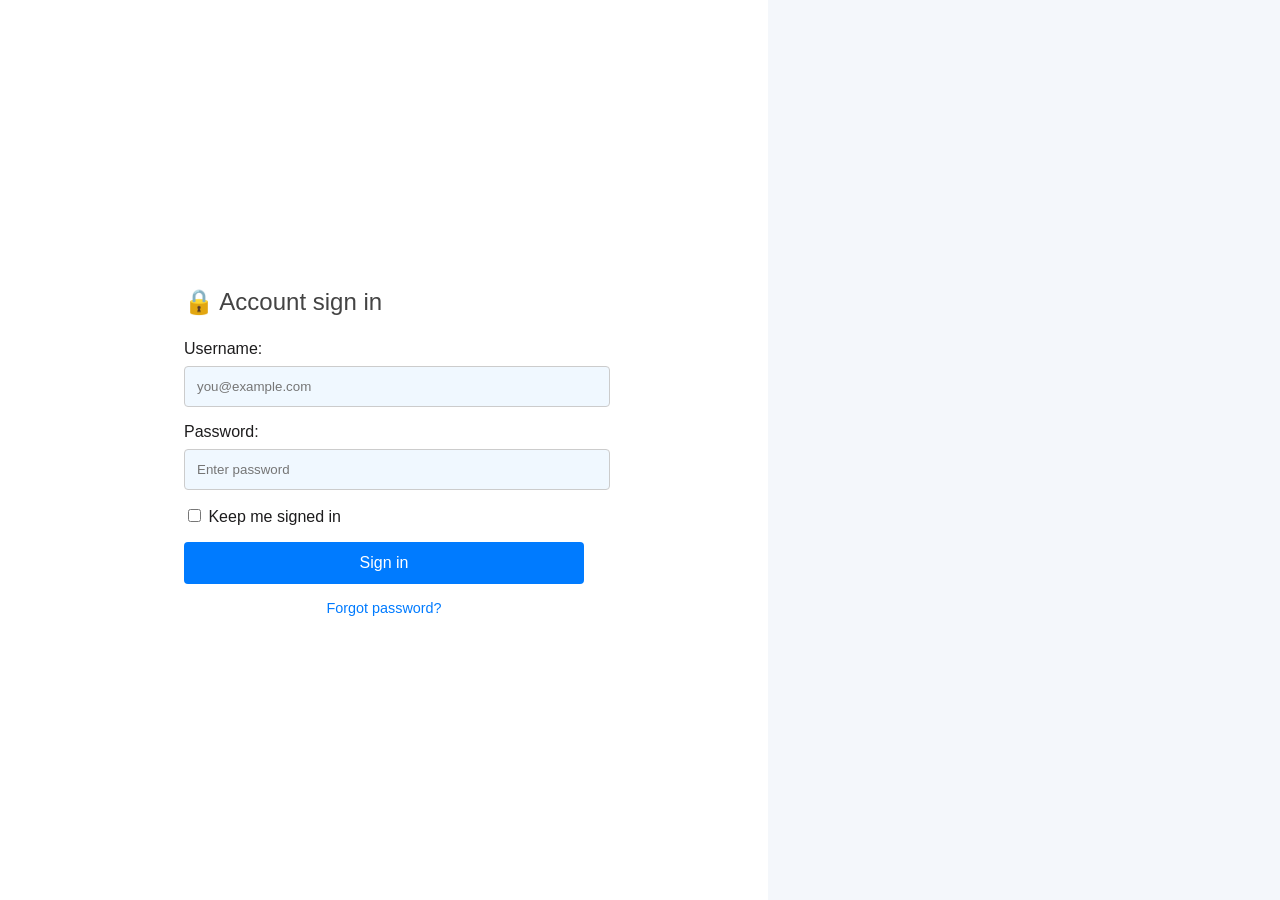
<file: index.html>
<!DOCTYPE html>
<html lang="en">
<head>
    <meta charset="UTF-8">
    <meta name="viewport" content="width=device-width, initial-scale=1.0">
    <title>Login - License Manager</title>
    <style>
        :root {
            --primary-color: #007bff; /* Sync blue */
            --primary-hover: #0056b3;
            --text-color: #1D1C1D;
            --bg-light: #f4f7fb;
        }

        body {
            font-family: Arial, sans-serif;
            margin: 0;
            background-color: var(--bg-light);
            display: flex;
            height: 100vh;
        }

        .login-left {
            width: 60%;
            background-color: white;
            display: flex;
            justify-content: center;
            align-items: center;
        }

        .login-right {
            width: 40%;
            background: url('https://www.sync.com/images/login-hero-icons.png') no-repeat center center;
            background-size: cover;
        }

        .login-container {
            width: 100%;
            max-width: 400px;
        }

        h2 {
            color: #444;
            font-weight: normal;
            margin-bottom: 1.5rem;
        }

        .form-group {
            margin-bottom: 1rem;
        }

        label {
            display: block;
            margin-bottom: 0.5rem;
            color: var(--text-color);
        }

        input[type="text"],
        input[type="password"] {
            width: 100%;
            padding: 0.75rem;
            border: 1px solid #ccc;
            border-radius: 4px;
            background-color: #f0f8ff;
        }

        .checkbox {
            margin-top: 0.5rem;
        }

        button {
            width: 100%;
            padding: 0.75rem;
            background-color: var(--primary-color);
            color: #fff;
            border: none;
            border-radius: 4px;
            font-size: 1rem;
            cursor: pointer;
        }

        button:hover {
            background-color: var(--primary-hover);
        }

        .error {
            color: red;
            margin-top: 1rem;
        }

        .forgot-password {
            display: block;
            margin-top: 1rem;
            color: var(--primary-color);
            font-size: 0.9rem;
            text-align: center;
            text-decoration: none;
        }
    </style>
</head>
<body>
    <div class="login-left">
        <div class="login-container">
            <h2>🔒 Account sign in</h2>
            <div class="form-group">
                <label for="username">Username:</label>
                <input type="text" id="username" placeholder="you@example.com">
            </div>
            <div class="form-group">
                <label for="password">Password:</label>
                <input type="password" id="password" placeholder="Enter password">
            </div>
            <div class="form-group checkbox">
                <label><input type="checkbox" id="keep-signed-in"> Keep me signed in</label>
            </div>
            <button onclick="login()">Sign in</button>
            <a href="#" class="forgot-password">Forgot password?</a>
            <div id="error-message" class="error"></div>
        </div>
    </div>
    <div class="login-right"></div>

    <script>
        function login() {
            const username = document.getElementById('username').value;
            const password = document.getElementById('password').value;
            const errorMessage = document.getElementById('error-message');

            if (username === 'admin' && password === 'admin123') {
                window.location.href = '/form/form.html';
            } else {
                errorMessage.textContent = 'Invalid username or password';
            }
        }
    </script>
</body>
</html>
</file>
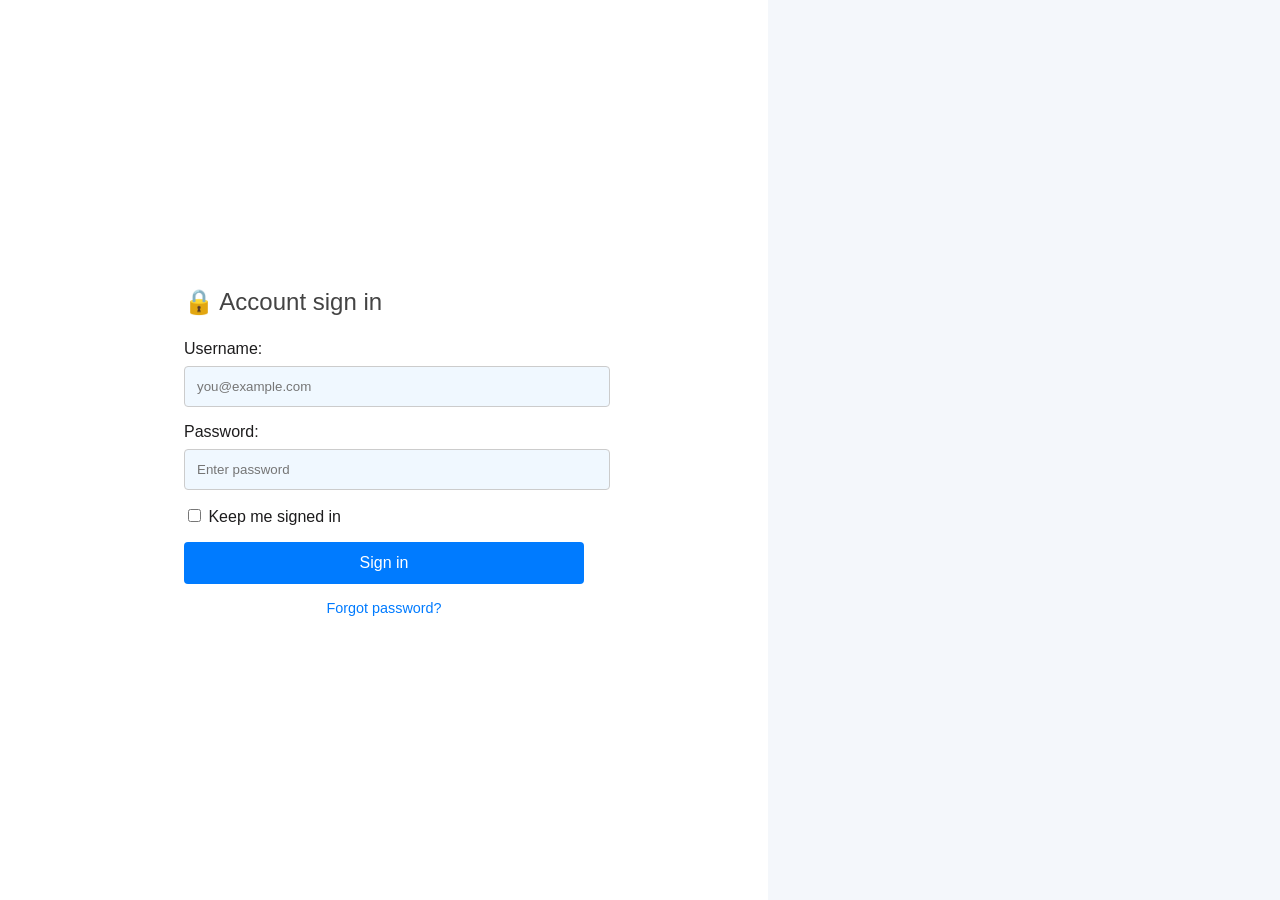
<file: databases/dashboard.html>
<!DOCTYPE html>
<html lang="en">
<head>
    <meta charset="UTF-8">
    <meta name="viewport" content="width=device-width, initial-scale=1.0">
    <title>Login - License Manager</title>
    <style>
        :root {
            --primary-color: #007bff; /* Sync blue */
            --primary-hover: #0056b3;
            --text-color: #1D1C1D;
            --bg-light: #f4f7fb;
        }

        body {
            font-family: Arial, sans-serif;
            margin: 0;
            background-color: var(--bg-light);
            display: flex;
            height: 100vh;
        }

        .login-left {
            width: 60%;
            background-color: white;
            display: flex;
            justify-content: center;
            align-items: center;
        }

        .login-right {
            width: 40%;
            background: url('https://www.sync.com/images/login-hero-icons.png') no-repeat center center;
            background-size: cover;
        }

        .login-container {
            width: 100%;
            max-width: 400px;
        }

        h2 {
            color: #444;
            font-weight: normal;
            margin-bottom: 1.5rem;
        }

        .form-group {
            margin-bottom: 1rem;
        }

        label {
            display: block;
            margin-bottom: 0.5rem;
            color: var(--text-color);
        }

        input[type="text"],
        input[type="password"] {
            width: 100%;
            padding: 0.75rem;
            border: 1px solid #ccc;
            border-radius: 4px;
            background-color: #f0f8ff;
        }

        .checkbox {
            margin-top: 0.5rem;
        }

        button {
            width: 100%;
            padding: 0.75rem;
            background-color: var(--primary-color);
            color: #fff;
            border: none;
            border-radius: 4px;
            font-size: 1rem;
            cursor: pointer;
        }

        button:hover {
            background-color: var(--primary-hover);
        }

        .error {
            color: red;
            margin-top: 1rem;
        }

        .forgot-password {
            display: block;
            margin-top: 1rem;
            color: var(--primary-color);
            font-size: 0.9rem;
            text-align: center;
            text-decoration: none;
        }
    </style>
</head>
<body>
    <div class="login-left">
        <div class="login-container">
            <h2>🔒 Account sign in</h2>
            <div class="form-group">
                <label for="username">Username:</label>
                <input type="text" id="username" placeholder="you@example.com">
            </div>
            <div class="form-group">
                <label for="password">Password:</label>
                <input type="password" id="password" placeholder="Enter password">
            </div>
            <div class="form-group checkbox">
                <label><input type="checkbox" id="keep-signed-in"> Keep me signed in</label>
            </div>
            <button onclick="login()">Sign in</button>
            <a href="#" class="forgot-password">Forgot password?</a>
            <div id="error-message" class="error"></div>
        </div>
    </div>
    <div class="login-right"></div>

    <script>
        function login() {
            const username = document.getElementById('username').value;
            const password = document.getElementById('password').value;
            const errorMessage = document.getElementById('error-message');

            if (username === 'admin' && password === 'admin123') {
                window.location.href = '/form/form.html';
            } else {
                errorMessage.textContent = 'Invalid username or password';
            }
        }
    </script>
</body>
</html>
</file>
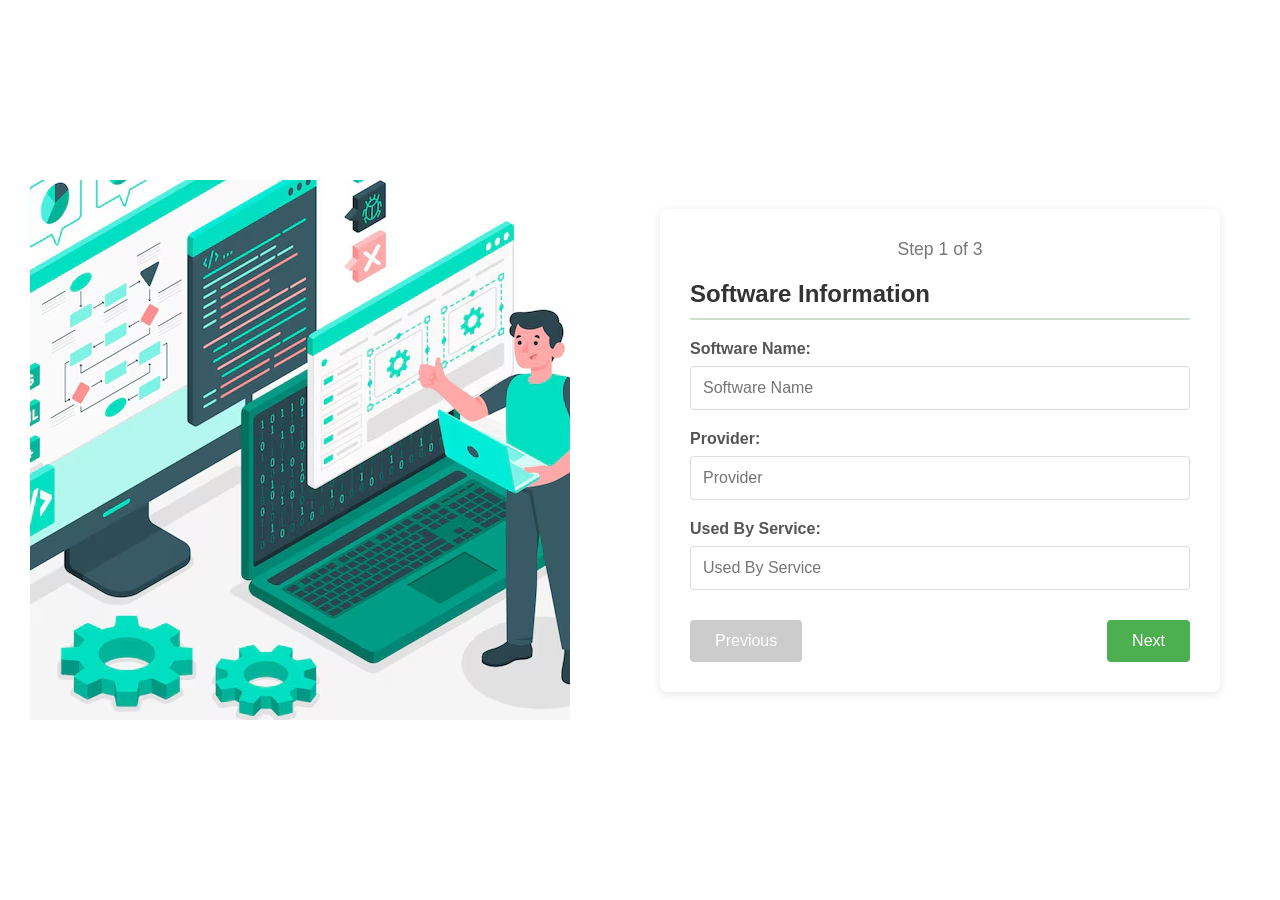
<file: form/form.html>
<!DOCTYPE html>
<html lang="en">
<head>
  <meta charset="UTF-8">
  <meta name="viewport" content="width=device-width, initial-scale=1.0">
  <title>Software License Form</title>
  <link rel="stylesheet" href="style.css">
</head>
<body>
  <!-- Left panel with images -->
  <div class="left-panel" id="leftPanel">
    <div class="image-container">
      <img src="g11.avif" class="step-image active" id="image1" alt="Software Info">
      <img src="g22.avif" class="step-image" id="image2" alt="License Duration">
      <img src="g44.avif" class="step-image" id="image3" alt="Payment Details">
    </div>
   
  </div>
  
  <!-- Right form panel -->
  <div class="right-panel">
    <div class="form-container">
      <div class="step-indicator">Step <span id="currentStep">1</span> of 3</div>
      
      <!-- Step 1: Software Info -->
      <div class="form-step active" id="step1">
        <h2>Software Information</h2>
        <div class="form-group">
          <label for="softwareName">Software Name:</label>
          <input type="text" id="softwareName" placeholder="Software Name" required>
        </div>
        <div class="form-group">
          <label for="provider">Provider:</label>
          <input type="text" id="provider" placeholder="Provider" required>
        </div>
        <div class="form-group">
          <label for="usedBy">Used By Service:</label>
          <input type="text" id="usedBy" placeholder="Used By Service" required>
        </div>
      </div>
      
      <!-- Step 2: License Duration -->
      <div class="form-step" id="step2">
        <h2>License Duration</h2>
        <div class="form-group">
          <label for="startDate">Start Date:</label>
          <input type="date" id="startDate" required>
        </div>
        <div class="form-group">
          <label for="endDate">End Date:</label>
          <input type="date" id="endDate" required>
        </div>
        <div class="form-group">
          <label for="licenseType">License Type:</label>
          <select id="licenseType" required>
            <option value="">Select License Type</option>
            <option value="subscription">Subscription</option>
            <option value="perpetual">Perpetual License</option>
            <option value="trial">Trial License</option>
          </select>
        </div>
      </div>
      
      <!-- Step 3: Payment -->
      <div class="form-step" id="step3">
        <h2>Payment Details</h2>
        <div class="form-group">
          <label for="price">Price ($):</label>
          <input type="number" id="price" placeholder="Price" step="0.01" required>
        </div>
        <div class="form-group">
          <label>Offer Type:</label>
          <div class="radio-group">
            <div class="radio-option">
              <input type="radio" id="yearly" name="offerType" value="yearly" required>
              <label for="yearly">Yearly Subscription</label>
            </div>
            <div class="radio-option">
              <input type="radio" id="lifetime" name="offerType" value="lifetime">
              <label for="lifetime">Lifetime License</label>
            </div>
          </div>
        </div>
        <div class="form-group">
          <label for="admin">Responsible Admin:</label>
          <select id="admin" required>
            <option value="">Select Admin</option>
            <option value="med">Mohamed</option>
            <option value="yass">Yassine</option>
            <option value="hass">Hassen</option>
            <option value="zied">Zied</option>
            <option value="hich">Hichem</option>
            <option value="ham">Hamdi</option>
          </select>
        </div>
      </div>
      
      <!-- Navigation buttons -->
      <div class="nav-buttons">
        <button type="button" id="prevBtn" disabled>Previous</button>
        <button type="button" id="nextBtn">Next</button>
      </div>
    </div>
  </div>

  <script>
    let currentStep = 1;
    const totalSteps = 3;
    const stepTitle = document.getElementById('stepTitle');
    const stepDescription = document.getElementById('stepDescription');
    const currentStepDisplay = document.getElementById('currentStep');
    const prevBtn = document.getElementById('prevBtn');
    const nextBtn = document.getElementById('nextBtn');
    
    function updateForm() {
      // Hide all steps and images
      document.querySelectorAll('.form-step, .step-image').forEach(element => {
        element.classList.remove('active');
      });
      
      // Show current step and corresponding image
      document.getElementById(`step${currentStep}`).classList.add('active');
      document.getElementById(`image${currentStep}`).classList.add('active');
      
      currentStepDisplay.textContent = currentStep;
      
      // Update step titles and descriptions
      const titles = ["Software Info", "License Dates", "Payment Details"];
      const descriptions = [
        "Enter software information",
        "Set license duration and type",
        "Configure payment and ownership"
      ];
      stepTitle.textContent = titles[currentStep - 1];
      stepDescription.textContent = descriptions[currentStep - 1];
      
      // Update buttons
      prevBtn.disabled = currentStep === 1;
      nextBtn.textContent = currentStep === totalSteps ? 'Submit' : 'Next';
    }
    
    // Next button click
    nextBtn.addEventListener('click', () => {
      if (validateStep(currentStep)) {
        if (currentStep < totalSteps) {
          currentStep++;
          updateForm();
        } else {
          submitForm();
        }
      }
    });
    
    // Previous button click
    prevBtn.addEventListener('click', () => {
      if (currentStep > 1) {
        currentStep--;
        updateForm();
      }
    });
    
    // Form validation
    function validateStep(step) {
      const stepEl = document.getElementById(`step${step}`);
      const inputs = stepEl.querySelectorAll('input[required], select[required]');
      
      let isValid = true;
      inputs.forEach(input => {
        if (!input.value) {
          input.style.borderColor = 'red';
          isValid = false;
        } else {
          input.style.borderColor = '#ddd';
        }
      });
      
      if (step === 3) {
        const radioSelected = document.querySelector('input[name="offerType"]:checked');
        if (!radioSelected) {
          alert('Please select an offer type');
          return false;
        }
      }
      
      return isValid;
    }
    
    // Form submission
    function submitForm() {
      if (!validateStep(currentStep)) return;
      
      const formData = {
        id: Date.now(),
        softwareName: document.getElementById('softwareName').value,
        provider: document.getElementById('provider').value,
        usedBy: document.getElementById('usedBy').value,
        startDate: document.getElementById('startDate').value,
        endDate: document.getElementById('endDate').value,
        licenseType: document.getElementById('licenseType').value,
        price: document.getElementById('price').value,
        offerType: document.querySelector('input[name="offerType"]:checked').value,
        admin: document.getElementById('admin').value
      };

      let licenses = JSON.parse(localStorage.getItem('licenses')) || [];
      licenses.push(formData);
      localStorage.setItem('licenses', JSON.stringify(licenses));

      alert('Software license information submitted successfully!');
      window.location.href = 'thanks.html';
    }
    
    // Initialize
    updateForm();
  </script>
</body>
</html>
</file>
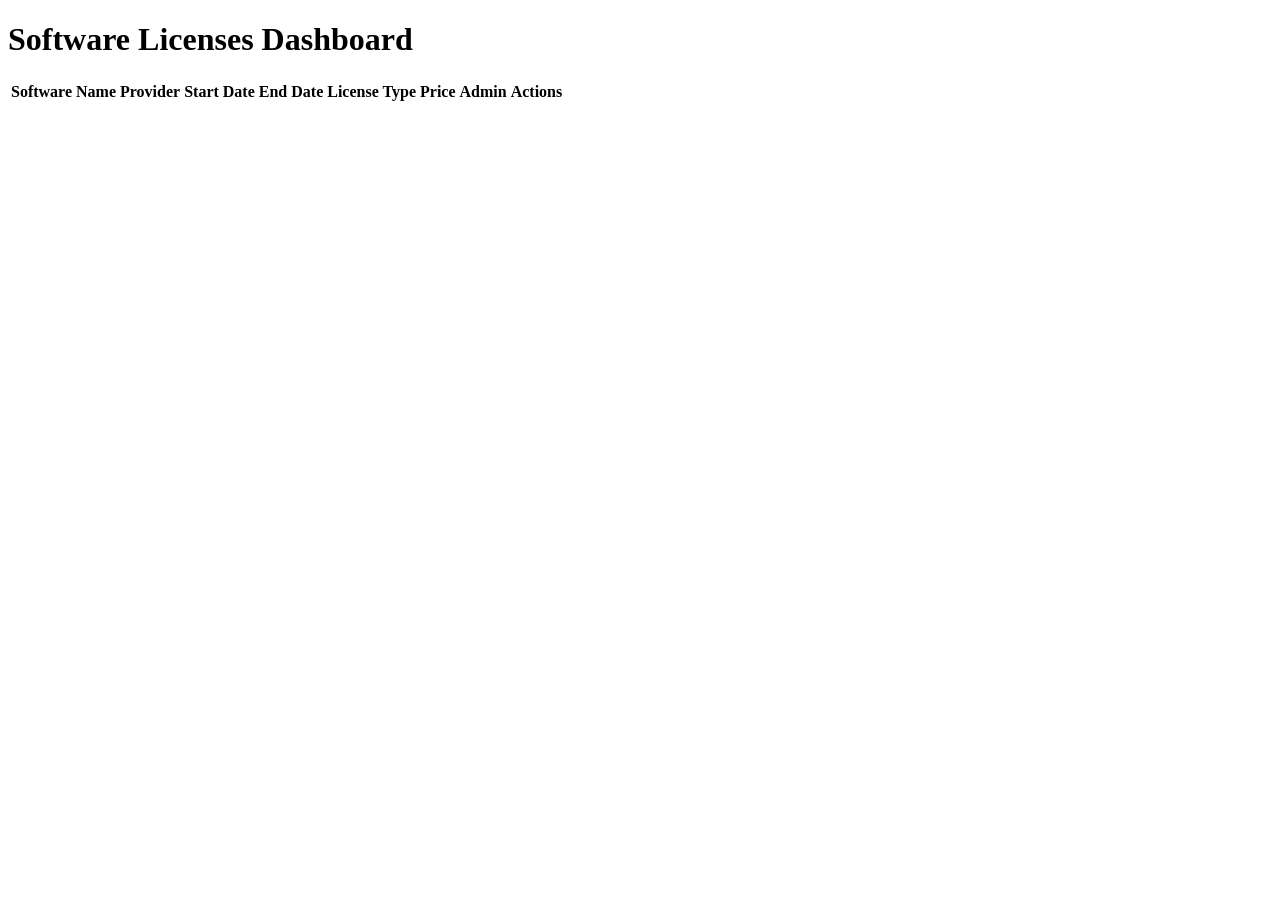
<file: form/oldversion.html>
<!DOCTYPE html>
<html lang="en">
<head>
    <meta charset="UTF-8">
    <title>License Dashboard</title>

</head>
<body>
    <h1>Software Licenses Dashboard</h1>
    <table id="licenseTable">
        <thead>
            <tr>
                <th>Software Name</th>
                <th>Provider</th>
                <th>Start Date</th>
                <th>End Date</th>
                <th>License Type</th>
                <th>Price</th>
                <th>Admin</th>
                <th>Actions</th>
            </tr>
        </thead>
        <tbody id="licenseBody"></tbody>
    </table>

    <script>
        // Load data from localStorage
        const licenses = JSON.parse(localStorage.getItem('licenses')) || [];
        const tbody = document.getElementById('licenseBody');

        function renderTable() {
            tbody.innerHTML = licenses.map(license => `
                <tr>
                    <td>${license.softwareName}</td>
                    <td>${license.provider}</td>
                    <td>${license.startDate}</td>
                    <td>${license.endDate}</td>
                    <td>${license.licenseType}</td>
                    <td>$${license.price}</td>
                    <td>${license.admin}</td>
                    <td class="actions">
                        <button onclick="deleteLicense(${license.id})">Delete</button>
                    </td>
                </tr>
            `).join('');
        }

        function deleteLicense(id) {
            const index = licenses.findIndex(license => license.id === id);
            if (index !== -1) {
                licenses.splice(index, 1);
                localStorage.setItem('licenses', JSON.stringify(licenses));
                renderTable();
            }
        }

        // Initial render
        renderTable();
    </script>
</body>
</html>
</file>
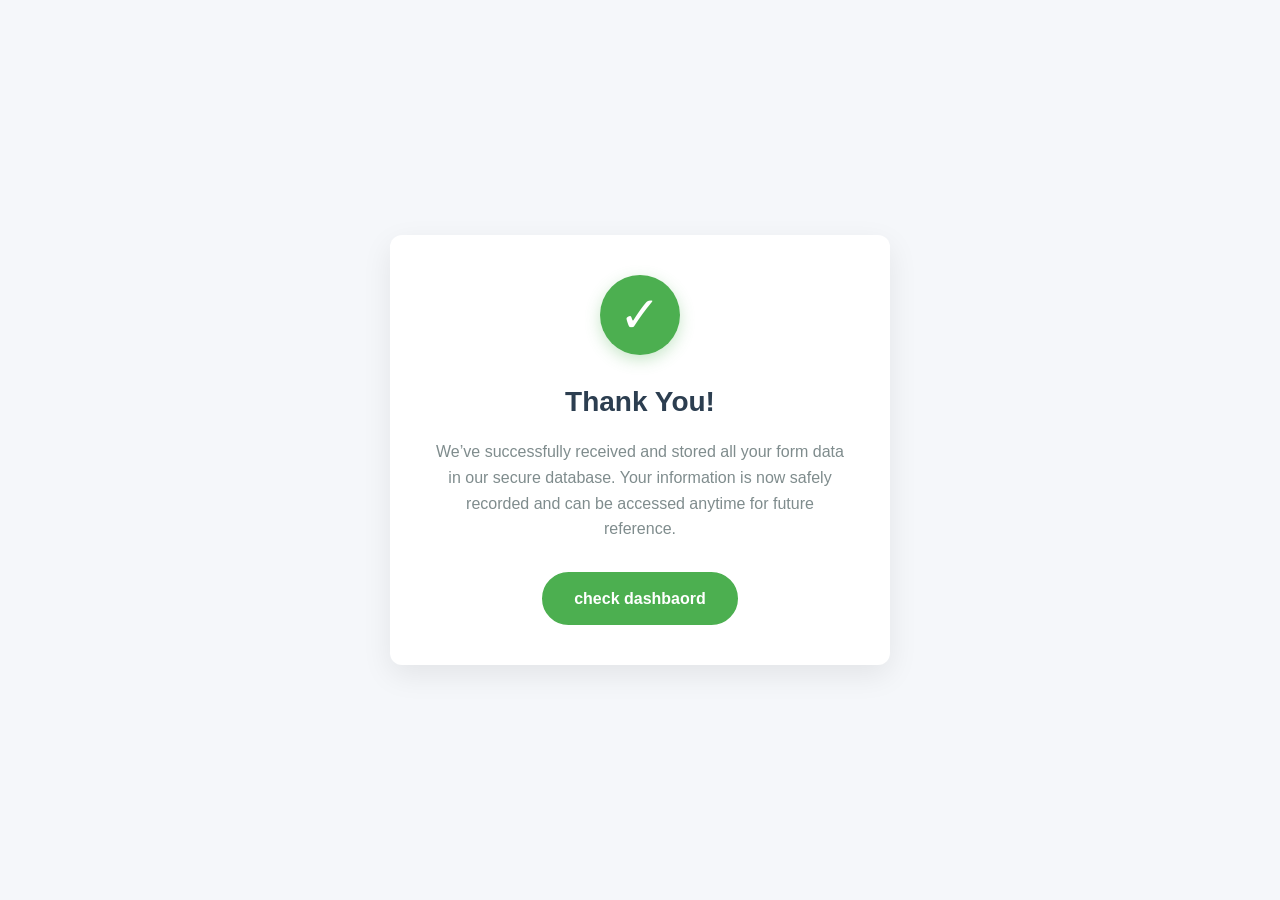
<file: form/thanks.html>
<!DOCTYPE html>
<html lang="en">
<head>
  <meta charset="UTF-8">
  <meta name="viewport" content="width=device-width, initial-scale=1.0">
  <title>Thank You</title>
  <style>
    /* Reset & Base Styles */
    * {
      margin: 0;
      padding: 0;
      box-sizing: border-box;
    }
    
    body {
      font-family: 'Arial', sans-serif;
      background-color: #f5f7fa;
      display: flex;
      justify-content: center;
      align-items: center;
      min-height: 100vh;
      line-height: 1.6;
    }
    
    /* Thank You Card */
    .thank-you-card {
      width: 90%;
      max-width: 500px;
      background: white;
      border-radius: 12px;
      padding: 40px;
      text-align: center;
      box-shadow: 0 10px 30px rgba(0, 0, 0, 0.08);
      transform: translateY(0);
      animation: floatUp 0.5s ease-out;
    }
    
    /* Checkmark Icon */
    .checkmark {
      display: inline-block;
      width: 80px;
      height: 80px;
      background: #4CAF50;
      border-radius: 50%;
      color: white;
      font-size: 50px;
      line-height: 80px;
      margin-bottom: 25px;
      box-shadow: 0 5px 15px rgba(76, 175, 80, 0.3);
    }
    
    /* Text Styles */
    h1 {
      color: #2c3e50;
      margin-bottom: 15px;
      font-size: 28px;
    }
    
    p {
      color: #7f8c8d;
      margin-bottom: 30px;
      font-size: 16px;
    }
    
    /* Button Styles */
    .return-btn {
      display: inline-block;
      background: #4CAF50;
      color: white;
      padding: 12px 30px;
      border-radius: 50px;
      text-decoration: none;
      font-weight: 600;
      transition: all 0.3s;
      border: 2px solid #4CAF50;
    }
    
    .return-btn:hover {
      background: transparent;
      color: #4CAF50;
      transform: translateY(-3px);
      box-shadow: 0 10px 20px rgba(76, 175, 80, 0.2);
    }
    
    /* Animation */
    @keyframes floatUp {
      from {
        opacity: 0;
        transform: translateY(20px);
      }
      to {
        opacity: 1;
        transform: translateY(0);
      }
    }
    
    /* Mobile Responsiveness */
    @media (max-width: 480px) {
      .thank-you-card {
        padding: 30px 20px;
      }
      
      h1 {
        font-size: 24px;
      }
      
      .checkmark {
        width: 70px;
        height: 70px;
        line-height: 70px;
        font-size: 40px;
      }
    }
  </style>
</head>
<body>
  <div class="thank-you-card">
    <div class="checkmark">✓</div>
    <h1>Thank You!</h1>
    <p>
        We’ve successfully received and stored all your form data in our secure database. Your information is now safely recorded and can be accessed anytime for future reference.
    </p>
    <a href="/databases/dashboard.html" class="return-btn">check dashbaord</a>
  </div>
</body>
</html>
</file>
<file: form/style.css>
/* style.css - Complete with original image sizing */
body {
  margin: 0;
  font-family: Arial, sans-serif;
  display: flex;
  height: 100vh;
  background: white;
}

/* LEFT PANEL WITH ORIGINAL-SIZED IMAGES */
.left-panel {
  flex: 1;
  position: relative;
  overflow: hidden;
  background: transparent;
  display: flex;
  justify-content: center;
  align-items: center;
}

.image-container {
  position: relative;
  width: 100%;
  height: 100%;
  display: flex;
  justify-content: center;
  align-items: center;
}

.step-image {
  position: absolute;
  max-width: 90%; /* Limits image to 90% of container */
  max-height: 90%; /* Limits image to 90% of container */
  opacity: 0;
  transition: opacity 0.5s ease;
  z-index: 1;
  object-fit: none; /* Disables automatic resizing */
  width: auto; /* Maintains original width */
  height: auto; /* Maintains original height */
}

.step-image.active {
  opacity: 1;
}

.panel-content {
  position: absolute;
  bottom: 40px;
  left: 0;
  right: 0;
  text-align: center;
  color: white;
  z-index: 2;
  text-shadow: 1px 1px 3px rgba(0,0,0,0.8);
  padding: 0 20px;
}

.panel-content h1 {
  font-size: 2.5rem;
  margin-bottom: 10px;
}

.panel-content p {
  font-size: 1.2rem;
  margin-top: 0;
}

/* RIGHT PANEL WITH FORM */
.right-panel {
  flex: 1;
  padding: 40px;
  display: flex;
  flex-direction: column;
  justify-content: center;
  background: white;
}

.form-container {
  max-width: 500px;
  margin: 0 auto;
  width: 100%;
  background: white;
  padding: 30px;
  border-radius: 8px;
  box-shadow: 0 2px 10px rgba(0,0,0,0.1);
}

.step-indicator {
  text-align: center;
  margin-bottom: 20px;
  color: #777;
  font-size: 1.1rem;
}

.form-step {
  display: none;
}

.form-step.active {
  display: block;
  animation: fadeIn 0.5s;
}

h2 {
  color: #333;
  margin-bottom: 20px;
  border-bottom: 2px solid #cfdfd0;
  padding-bottom: 10px;
}

.form-group {
  margin-bottom: 20px;
}

label {
  display: block;
  margin-bottom: 8px;
  font-weight: bold;
  color: #555;
}

input, select {
  width: 100%;
  padding: 12px;
  border: 1px solid #ddd;
  border-radius: 4px;
  box-sizing: border-box;
  font-size: 16px;
}

.radio-group {
  display: flex;
  gap: 20px;
  margin: 15px 0;
}

.radio-option {
  display: flex;
  align-items: center;
}

.radio-option input {
  width: auto;
  margin-right: 8px;
}

.nav-buttons {
  display: flex;
  justify-content: space-between;
  margin-top: 30px;
}

button {
  background-color: #4CAF50;
  color: white;
  padding: 12px 25px;
  border: none;
  border-radius: 4px;
  cursor: pointer;
  font-size: 16px;
  transition: background-color 0.3s;
}

button:hover {
  background-color: #45a049;
}

button:disabled {
  background-color: #cccccc;
  cursor: not-allowed;
}

@keyframes fadeIn {
  from { opacity: 0; }
  to { opacity: 1; }
}

/* MOBILE RESPONSIVE */
@media (max-width: 768px) {
  body {
    flex-direction: column;
    height: auto;
  }
  
  .left-panel {
    min-height: 200px;
  }
  
  .right-panel {
    padding: 20px;
  }
  
  .step-image {
    max-width: 80%; /* Slightly smaller on mobile */
    max-height: 80%;
  }
  
  .panel-content {
    bottom: 20px;
  }
  
  .panel-content h1 {
    font-size: 1.8rem;
  }
  
  .panel-content p {
    font-size: 1rem;
  }
}

/* PRINT STYLES */
@media print {
  .left-panel {
    display: none;
  }
  
  .right-panel {
    flex: 1 1 100%;
    padding: 20px;
  }
  
  button {
    display: none;
  }
}
</file>
